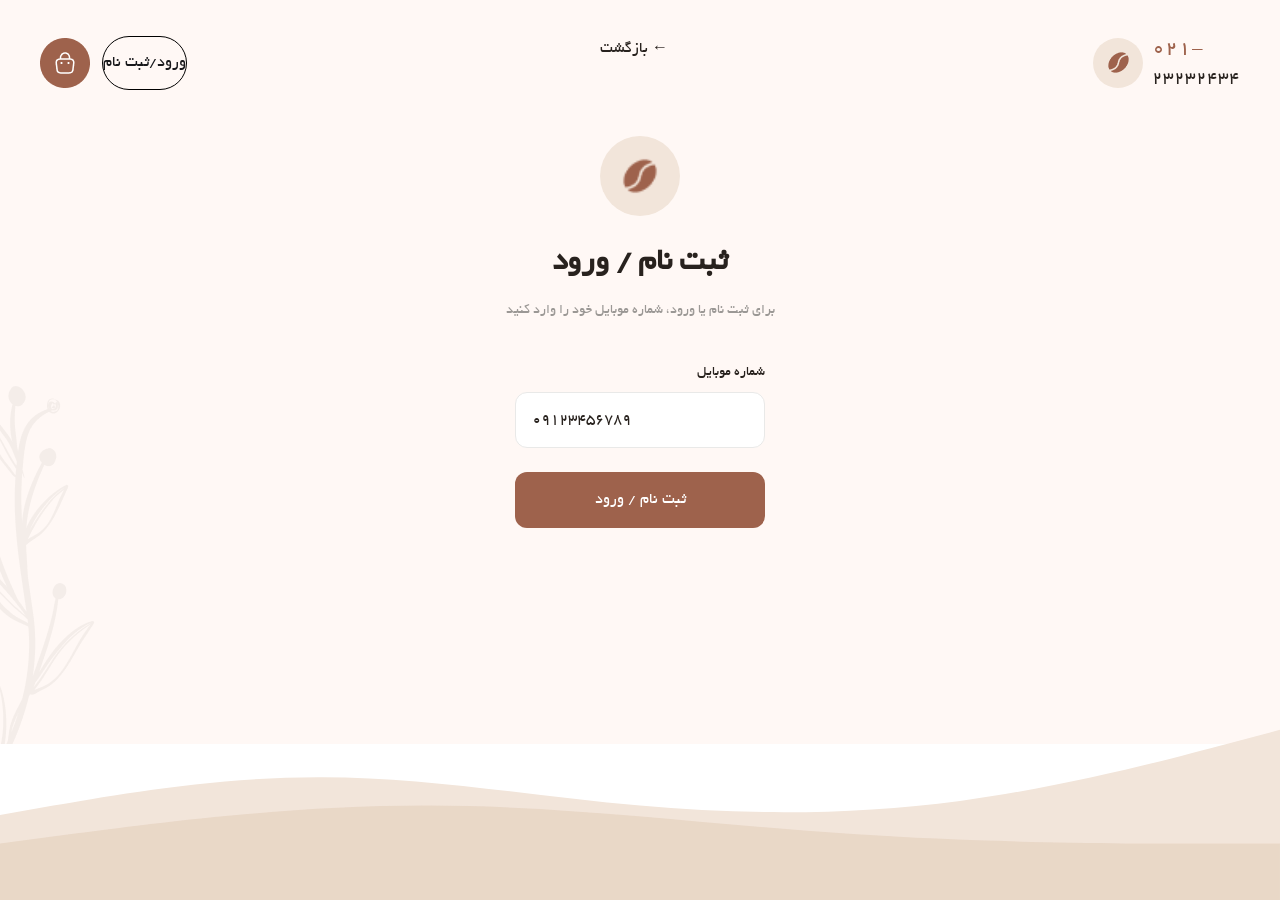
<file: login.html>
<!doctype html>
<html lang="en" dir="rtl">
  <head>
    <meta charset="UTF-8" />
    <meta name="viewport" content="width=device-width, initial-scale=1.0" />
    <title>login</title>
    <link rel="stylesheet" href="./swiper/swiper-bundle.min.css" />
    <link rel="stylesheet" href="./src/css/output.css" />
  </head>
<body>
  
<div>
    <!--wrapper-->
    <div class="wrapper w-full">
      <!--header-->
      <div
        class="w-full min-h-186 bg-[#FFF8F5] bg-[url(/src/images/bg-header.png)] bg-no-repeat bg-bottom-left pt-9.25 lg:flex-row flex-col"
      >
        <!--top header-->
        <div
          class=":w-full lg:px-10 max-w-381.5 mx-auto lg:h-12.75 flex justify-between"
        >
          <!--div right-->
          <div class="flex gap-x-2.25 items-center">
            <div class="lg:flex hidden flex-col">
              <span
                class="font-yekan inline-block text-left text-[22px] text-[#9E624C]"
                >-021</span
              ><span class="font-yekan text-[#28221E] text-[18px]"
                >23232434</span
              >
            </div>
            <div
              class="w-12.5 h-12.5 rounded-full lg:flex hidden justify-center items-center bg-[#F2E5DA]"
            >
              <img src="src/images/coffee.png" alt="" class="lg:block hidden" />
            </div>
            <img
              src="src/images/Frame-112.png"
              alt=""
              class="lg:hidden block mr-5 w-8.75 h-8.75 cursor-pointer menu-right"
            />
          </div>
          <!--div righth-->

          <!--div left-->
          <a href="./index.html" class="text-[#28221E] font-yekan mr-3">
         ← بازگشت
          </a>

          <div class="flex flex-row gap-x-3 items-center">
            <a
              href=""
              class="font-yekan rounded-[100px] border border-black py-3.5 px-4-5 lg:block hidden"
              >ورود/ثبت نام
            </a>
            <img
              src="./src/images/Frame 3.png"
              alt=""
              class="w-12.5 h-12.5 lg:block hidden"
            />
            <img
              src="./src/images/Frame-113.png"
              class="lg:hidden block ml-5"
              alt=""
            />
          </div>
          <!--div left-->
        </div>
        <!--top header-->
    <!-- فرم ورود / ثبت‌نام  -->
<div class="flex flex-col items-center justify-center mt-8 lg:mt-12 px-4 relative z-10">

    <!-- آیکون قهوه  -->
    <div class="w-20 h-20 rounded-full bg-[#F2E5DA] flex items-center justify-center mb-6">
        <img src="./src/images/coffee.png" alt="" class="w-10 h-10" />
    </div>

    <!-- عنوان -->
    <h1 class="text-[26px] lg:text-[32px] font-bold text-[#28221E] font-yekan mb-3">
        ثبت‌ نام / ورود
    </h1>

    <!-- توضیحات -->
    <p class="text-[14px] text-[#9B9895] font-yekan mb-10 text-center leading-relaxed max-w-380px">
        برای ثبت‌ نام یا ورود، شماره موبایل خود را وارد کنید
    </p>

    <!-- فیلد ورودی -->
<div class="w-full max-w-[250px] mx-auto mb-6">
    <label class="block text-[14px] text-[#28221E] font-yekan mb-2 text-right">
        شماره موبایل
    </label>
    <input
        type="tel"
        placeholder="۰۹۱۲۳۴۵۶۷۸۹"
        class="w-full h-14 bg-white border border-[#E9E9E8] rounded-[12px] px-4 text-[#28221E] text-[16px] font-yekan outline-none focus:border-[#9E624C] transition-colors"
    />
</div>

<button class="w-full max-w-[250px] h-14 bg-[#9E624C] text-white text-[16px] font-yekan rounded-[12px] hover:bg-[#8a5238] transition-colors cursor-pointer">
    ثبت نام / ورود
</button>

</div>
<!-- ===== پایان فرم ===== -->


      <!-- ===== موج‌های تزئینی پایین صفحه ===== -->
      <div class="absolute bottom-0 left-0 w-full pointer-events-none z-0">
        <svg
          viewBox="0 0 1440 320"
          xmlns="http://www.w3.org/2000/svg"
          class="w-full"
        >
          <path
            fill="#F2E5DA"
            fill-opacity="1"
            d="M0,224L60,213.3C120,203,240,181,360,181.3C480,181,600,203,720,213.3C840,224,960,224,1080,208C1200,192,1320,160,1380,144L1440,128L1440,320L1380,320C1320,320,1200,320,1080,320C960,320,840,320,720,320C600,320,480,320,360,320C240,320,120,320,60,320L0,320Z"
          ></path>
          <path
            fill="#E8D5C4"
            fill-opacity="0.8"
            d="M0,256L80,245.3C160,235,320,213,480,213.3C640,213,800,235,960,245.3C1120,256,1280,256,1360,256L1440,256L1440,320L1360,320C1280,320,1120,320,960,320C800,320,640,320,480,320C320,320,160,320,80,320L0,320Z"
          ></path>
        </svg>
      </div>
      <!-- ===== پایان موج‌ها ===== -->
    </div>
  </body>
</html>
</file>
